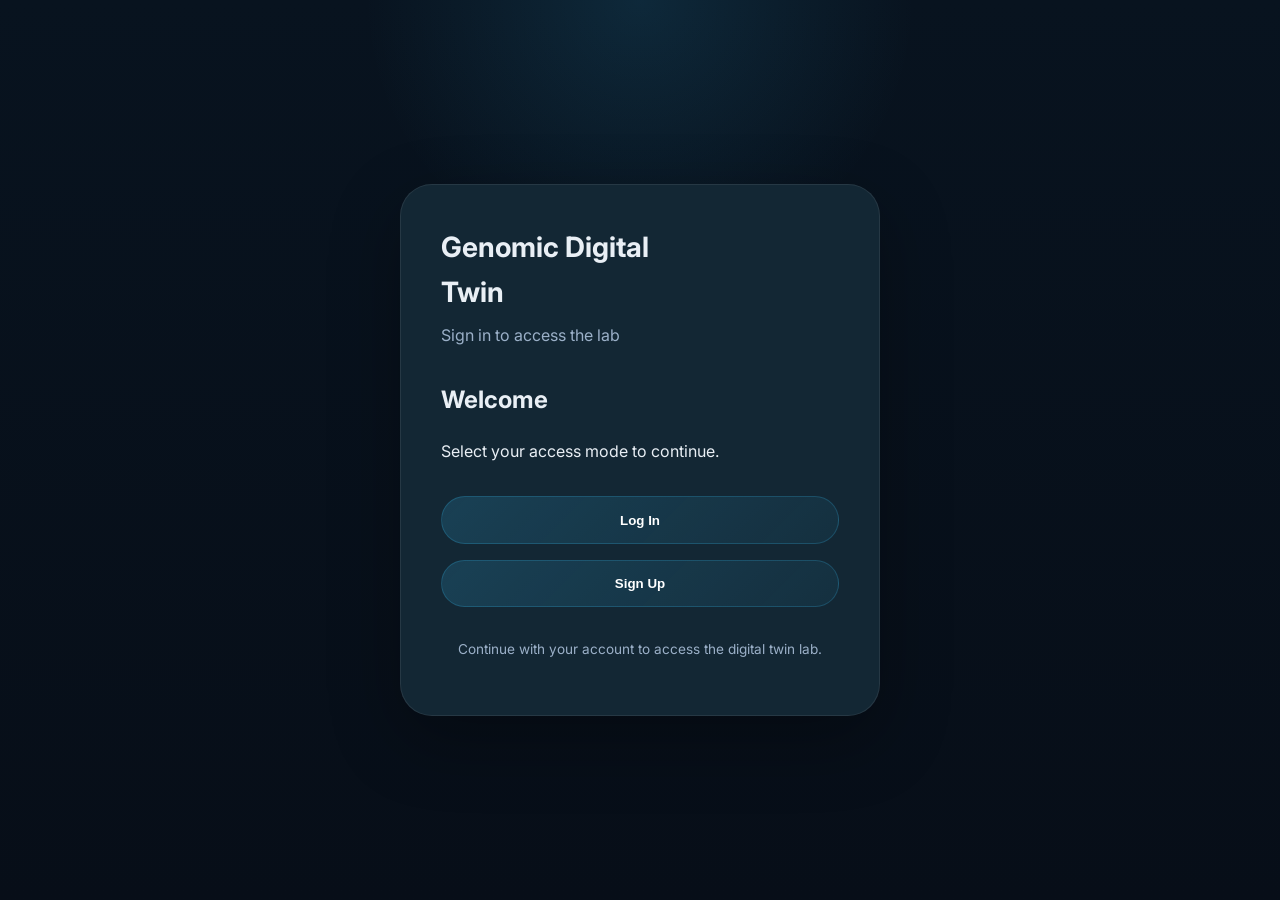
<file: index.html>
<!DOCTYPE html>
<html lang="en">
<head>
  <meta charset="UTF-8" />
  <meta name="viewport" content="width=device-width, initial-scale=1.0" />
  <title>AI-Powered Genomic Digital Twin System</title>
  <link rel="preconnect" href="https://fonts.googleapis.com" />
  <link rel="preconnect" href="https://fonts.gstatic.com" crossorigin />
  <link href="https://fonts.googleapis.com/css2?family=Inter:wght@400;500;600;700;800&display=swap" rel="stylesheet" />
  <link rel="stylesheet" href="styles.css" />
</head>
<body>
  <header class="site-header">
    <div class="container header-inner">
      <a class="brand" href="#home">Genomic Twin</a>
      <button class="menu-toggle" id="menu-toggle" aria-label="Open navigation">☰</button>
      <nav class="site-nav" id="site-nav">
        <a href="#overview">Overview</a>
        <a href="#modules">Modules</a>
        <a href="#lab">Lab</a>
        <a href="#flow">Flow</a>
        <a href="#applications">Applications</a>
        <a href="#stack">Tech Stack</a>
      </nav>
      <div class="auth-section" id="auth-section">
        <span id="user-display" class="user-display"></span>
        <a href="admin.html" id="admin-link" class="button secondary small" style="display: none;">Admin</a>
        <button id="logout-btn" class="button secondary small" style="display: none;">Logout</button>
      </div>
    </div>
  </header>

  <main>
    <section class="hero" id="home">
      <div class="container hero-grid">
        <div>
          <p class="eyebrow">AI-Driven Genomics</p>
          <h1>AI-Powered Genomic Digital Twin System</h1>
          <p class="hero-copy">
            Build a living virtual model of plants, humans, and environments to predict disease risks, optimize crop yield, and simulate future scenarios before they happen.
          </p>
          <a class="button" href="#modules">Explore the System</a>
        </div>
        <div class="hero-panel">
          <div class="hero-card">
            <span>🌱 Plants</span>
            <p>Model crop genetics, soil response, and yield potential.</p>
          </div>
          <div class="hero-card">
            <span>🧑 Humans</span>
            <p>Predict genetic health outcomes and personalize recommendations.</p>
          </div>
          <div class="hero-card">
            <span>🌍 Environment</span>
            <p>Simulate climate, soil, and weather influence on biology.</p>
          </div>
        </div>
      </div>
    </section>

    <section class="section" id="overview">
      <div class="container">
        <div class="section-heading">
          <h2>Core Idea</h2>
          <p>Create a virtual biological copy—a Digital Twin—that mirrors real organisms and predicts outcomes across agriculture, health, and environment.</p>
        </div>
      </div>
    </section>

    <section class="section" id="modules">
      <div class="container">
        <div class="section-heading">
          <h2>System Modules</h2>
          <p>The system is built from seven main modules that transform raw genomic and environmental data into actionable predictions.</p>
        </div>
        <div class="grid cards-grid">
          <article class="card">
            <h3>1. Data Collection Layer</h3>
            <p>Collects DNA sequences, crop metrics, soil data, weather readings and disease records as the raw input layer.</p>
          </article>
          <article class="card">
            <h3>2. AI Learning Engine</h3>
            <p>Uses machine learning, deep learning, and pattern recognition to identify gene functions, crop traits, and environmental effects.</p>
          </article>
          <article class="card">
            <h3>3. Genomic Mapping System</h3>
            <p>Translates raw DNA into structured gene behavior maps, such as resistance, yield risk, and drought tolerance.</p>
          </article>
          <article class="card">
            <h3>4. Digital Twin Generator</h3>
            <p>Builds virtual biological models that simulate plants, genes, and organisms inside a digital environment.</p>
          </article>
          <article class="card">
            <h3>5. Simulation Engine</h3>
            <p>Runs experiments on crop and health models using heat, drought, disease, and gene-editing scenarios.</p>
          </article>
          <article class="card">
            <h3>6. Prediction System</h3>
            <p>Delivers outputs such as crop variety recommendations, yield forecasts, disease alerts, and personalized health insights.</p>
          </article>
          <article class="card">
            <h3>7. Security & Ethics Layer</h3>
            <p>Protects sensitive genetic data with encryption, access control, authentication, and ethical AI monitoring.</p>
          </article>
        </div>
      </div>
    </section>

    <section class="section section-lab" id="lab">
      <div class="container">
        <div class="section-heading">
          <h2>Interactive Genetics Lab</h2>
          <p>Build species profiles, define environments, and ask the digital twin for outcome predictions.</p>
        </div>
        <div class="lab-grid">
          <div class="card profile-panel">
            <h3>Species Data Studio</h3>
            <form id="species-form">
              <label for="species-name">Species Name</label>
              <input id="species-name" type="text" placeholder="Wheat, Cow, Rice, Tomato" required />

              <label for="organism-type">Organism Category</label>
              <select id="organism-type">
                <option value="Plant">Plant</option>
                <option value="Human">Human</option>
                <option value="Animal">Animal</option>
                <option value="Mammal">Mammal</option>
                <option value="Bird">Bird</option>
                <option value="Reptile">Reptile</option>
                <option value="Amphibian">Amphibian</option>
                <option value="Aquatic Animal">Aquatic Animal</option>
                <option value="Insect">Insect</option>
                <option value="Microbe">Microbe</option>
              </select>

              <label for="species-description">Species Info</label>
              <textarea id="species-description" rows="3" placeholder="Genetic traits, breed, lineage, biography"></textarea>

              <div id="type-specific-fields"></div>

              <label for="temperature">Temperature Range</label>
              <input id="temperature" type="text" placeholder="20-30°C" />

              <label for="soil-quality">Soil / Water Quality</label>
              <input id="soil-quality" type="text" placeholder="Loamy, sandy, acidic" />

              <label for="humidity">Humidity Conditions</label>
              <input id="humidity" type="text" placeholder="High, medium, low" />

              <label for="mutation-notes">Mutation / Variant Notes</label>
              <textarea id="mutation-notes" rows="2" placeholder="Mutation, editing, gene variant"></textarea>

              <label for="disease-notes">Disease / Pathogen Risks</label>
              <textarea id="disease-notes" rows="2" placeholder="Viral disease, bacteria, infection risks"></textarea>

              <button class="button secondary" type="submit">Save Species Profile</button>
            </form>

            <div class="profile-list">
              <h4>Saved Profiles</h4>
              <select id="species-select">
                <option value="">Select a saved profile</option>
              </select>
              <button id="delete-profile" class="button secondary small" type="button">Remove selected profile</button>
            </div>
            <div class="stored-data-panel">
              <h4>Stored Data Viewer</h4>
              <button id="refresh-data" class="button secondary small" type="button">Refresh stored data</button>
              <pre id="stored-data-view">No saved data yet. Save a profile to view stored JSON.</pre>
            </div>
            <div class="profile-details card">
              <h4>Profile Details</h4>
              <table id="profile-details-table">
                <tbody>
                  <tr><td>No profile loaded.</td></tr>
                </tbody>
              </table>
            </div>
            <div class="ai-mode-panel">
              <label for="ai-provider-selector">AI Mode</label>
              <select id="ai-provider-selector">
                <option value="local">Local AI (free)</option>
                <option value="openai">OpenAI GPT</option>
                <option value="gemini">Gemini</option>
              </select>
              <p class="ai-note">Select the AI backend for responses. Local AI works without keys; external providers need API keys configured.</p>
            </div>
            <div class="report-summary card" id="report-summary"></div>
            <div class="chat-window" id="chat-window"></div>
            <form id="chat-form" class="chat-form">
              <input id="chat-input" type="text" placeholder="Ask a question about the species" autocomplete="off" />
              <button class="button" type="submit">Send</button>
            </form>
          </div>
        </div>
      </div>
    </section>

    <section class="section section-feature" id="flow">
      <div class="container">
        <div class="section-heading">
          <h2>Complete Working Flow</h2>
          <p>From raw biological data to predictions and secure decision support.</p>
        </div>
        <div class="flow-grid">
          <div class="flow-step">🧬 Biological + Environmental Data</div>
          <div class="flow-step">⬇️ AI Data Processing</div>
          <div class="flow-step">⬇️ Gene Pattern Learning</div>
          <div class="flow-step">⬇️ Digital Twin Creation</div>
          <div class="flow-step">⬇️ Simulation of Real-World Conditions</div>
          <div class="flow-step">⬇️ Prediction Output</div>
          <div class="flow-step">⬇️ Secure Storage & Sharing</div>
        </div>
      </div>
    </section>

    <section class="section" id="applications">
      <div class="container">
        <div class="section-heading">
          <h2>Real-World Applications</h2>
          <p>Use cases across agriculture, healthcare and environmental science.</p>
        </div>
        <div class="grid cards-grid">
          <article class="card">
            <h3>Agriculture Revolution</h3>
            <p>Smart farming decisions, climate-resilient crops, and reduced pesticide use through predictive farming.</p>
          </article>
          <article class="card">
            <h3>Healthcare</h3>
            <p>Early disease detection, genetic counseling, and personalized treatment recommendations.</p>
          </article>
          <article class="card">
            <h3>Environmental Science</h3>
            <p>Climate impact analysis, ecosystem prediction, and resilient crop planning using digital twin simulation.</p>
          </article>
        </div>
      </div>
    </section>

    <section class="section" id="stack">
      <div class="container">
        <div class="section-heading">
          <h2>Technology Stack</h2>
          <p>Tools and frameworks that power the genomic digital twin.</p>
        </div>
        <ul class="tech-list">
          <li>Python</li>
          <li>TensorFlow / PyTorch</li>
          <li>BioPython</li>
          <li>Scikit-learn</li>
          <li>Cloud computing (AWS / Google Cloud)</li>
          <li>Genomic databases (NCBI, Ensembl)</li>
        </ul>
      </div>
    </section>

    <section class="section section-cta">
      <div class="container cta-box">
        <h2>Why this project is special</h2>
        <p>This system does more than analyze data. It creates a virtual living biological model—a Digital Twin—that can simulate future outcomes before they occur.</p>
      </div>
    </section>
  </main>

  <footer class="site-footer">
    <div class="container footer-inner">
      <p>AI-Powered Genomic Digital Twin System for Disease Prediction and Crop Optimization</p>
      <p>Built with an intelligent mix of genomics, AI, and secure simulation.</p>
    </div>
  </footer>

  <script src="ai-config.js"></script>
  <script src="ai.js"></script>
  <script src="script.js"></script>
</body>
</html>
</file>
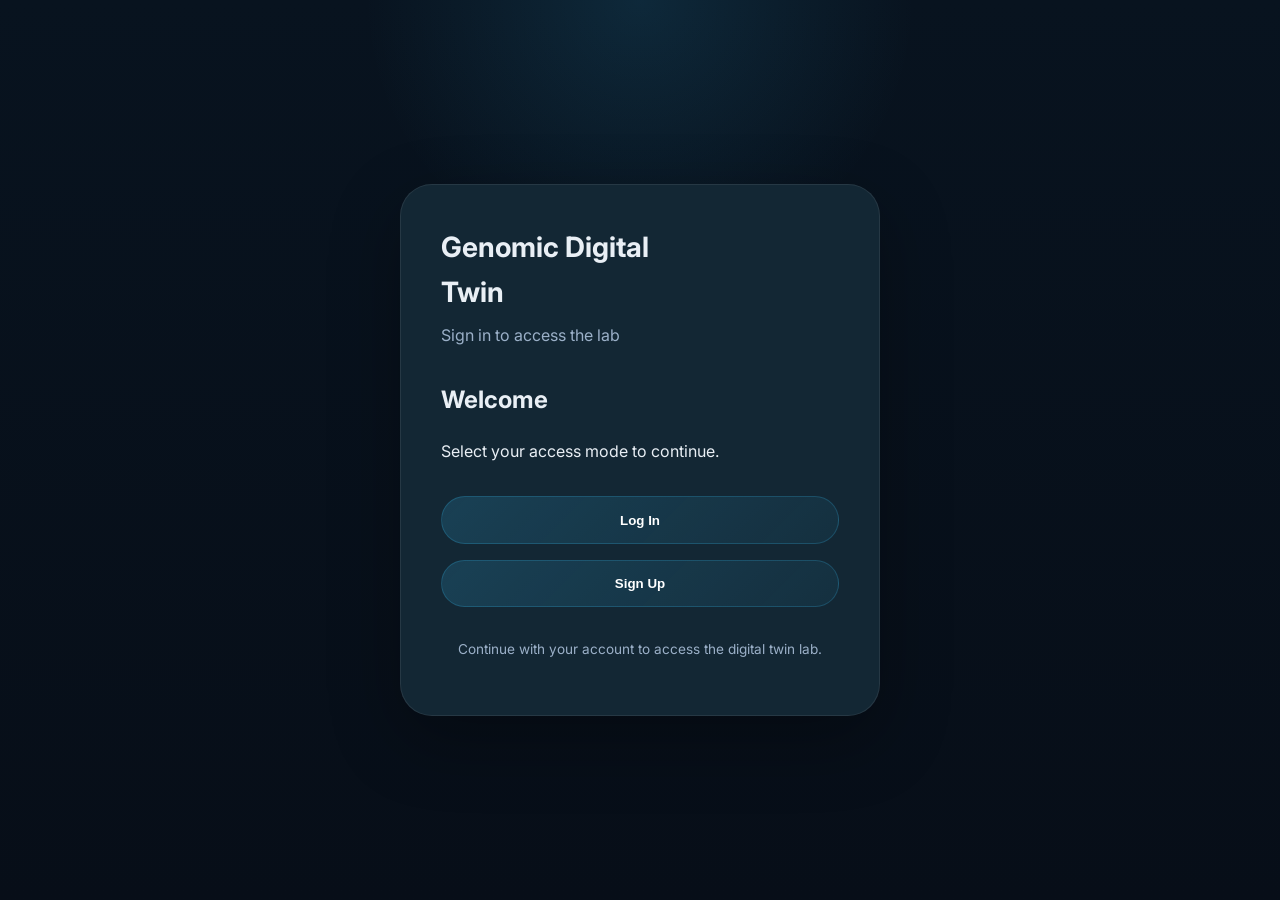
<file: admin.html>
<!DOCTYPE html>
<html lang="en">
<head>
  <meta charset="UTF-8" />
  <meta name="viewport" content="width=device-width, initial-scale=1.0" />
  <title>Admin Dashboard - Genomic Digital Twin</title>
  <link rel="preconnect" href="https://fonts.googleapis.com" />
  <link rel="preconnect" href="https://fonts.gstatic.com" crossorigin />
  <link href="https://fonts.googleapis.com/css2?family=Inter:wght@400;500;600;700;800&display=swap" rel="stylesheet" />
  <link rel="stylesheet" href="styles.css" />
</head>
<body>
  <header class="site-header">
    <div class="container header-inner">
      <a class="brand" href="#home">Genomic Twin Admin</a>
      <div class="admin-header-right">
        <span class="admin-user" id="admin-user-name">Admin</span>
        <button id="logout-btn" class="button secondary small" type="button">Logout</button>
      </div>
    </div>
  </header>

  <main class="admin-main">
    <div class="container">
      <div class="admin-tabs">
        <button class="tab-button active" data-tab="users-tab">All Users</button>
        <button class="tab-button" data-tab="history-tab">User History</button>
        <button class="tab-button" data-tab="share-tab">Manage Shares</button>
      </div>

      <section id="users-tab" class="tab-content active">
        <h2>All Users Login Records</h2>
        <div class="admin-search">
          <input id="user-search" type="text" placeholder="Search by name, email, or phone..." />
        </div>
        <div class="table-wrapper">
          <table id="users-table" class="admin-table">
            <thead>
              <tr>
                <th>Name</th>
                <th>Email</th>
                <th>Age Range</th>
                <th>Profession</th>
                <th>Location</th>
                <th>Last Login</th>
                <th>Actions</th>
              </tr>
            </thead>
            <tbody id="users-tbody">
              <tr>
                <td colspan="7" style="text-align: center; padding: 2rem;">No user data available</td>
              </tr>
            </tbody>
          </table>
        </div>
      </section>

      <section id="history-tab" class="tab-content">
        <h2>Individual User History</h2>
        <div class="history-selector">
          <select id="history-user-select">
            <option value="">Select a user to view history</option>
          </select>
        </div>
        <div id="history-container" class="history-list">
          <p>Select a user to view their login history</p>
        </div>
      </section>

      <section id="share-tab" class="tab-content">
        <h2>Manage User Shares</h2>
        <div class="share-selector">
          <div class="form-group">
            <label for="share-user-select">Select User to Share</label>
            <select id="share-user-select">
              <option value="">Choose a user</option>
            </select>
          </div>
          <div class="form-group">
            <label for="share-email">Share to Email</label>
            <input id="share-email" type="email" placeholder="recipient@example.com" />
          </div>
          <button id="generate-share" class="button" type="button">Generate Share Link</button>
        </div>

        <div id="share-link-box" class="share-link-box" style="display: none;">
          <p>Share this link with authorized personnel:</p>
          <input id="share-link-input" type="text" readonly />
          <button id="copy-link" class="button secondary" type="button">Copy Link</button>
        </div>

        <div id="active-shares" class="active-shares">
          <h3>Active Shares</h3>
          <div id="shares-list">No active shares</div>
        </div>
      </section>
    </div>
  </main>

  <footer class="site-footer">
    <div class="container footer-inner">
      <p>Admin Panel - Genomic Digital Twin System</p>
      <p>Access restricted to site administrators only</p>
    </div>
  </footer>

  <script src="admin.js"></script>
</body>
</html>
</file>
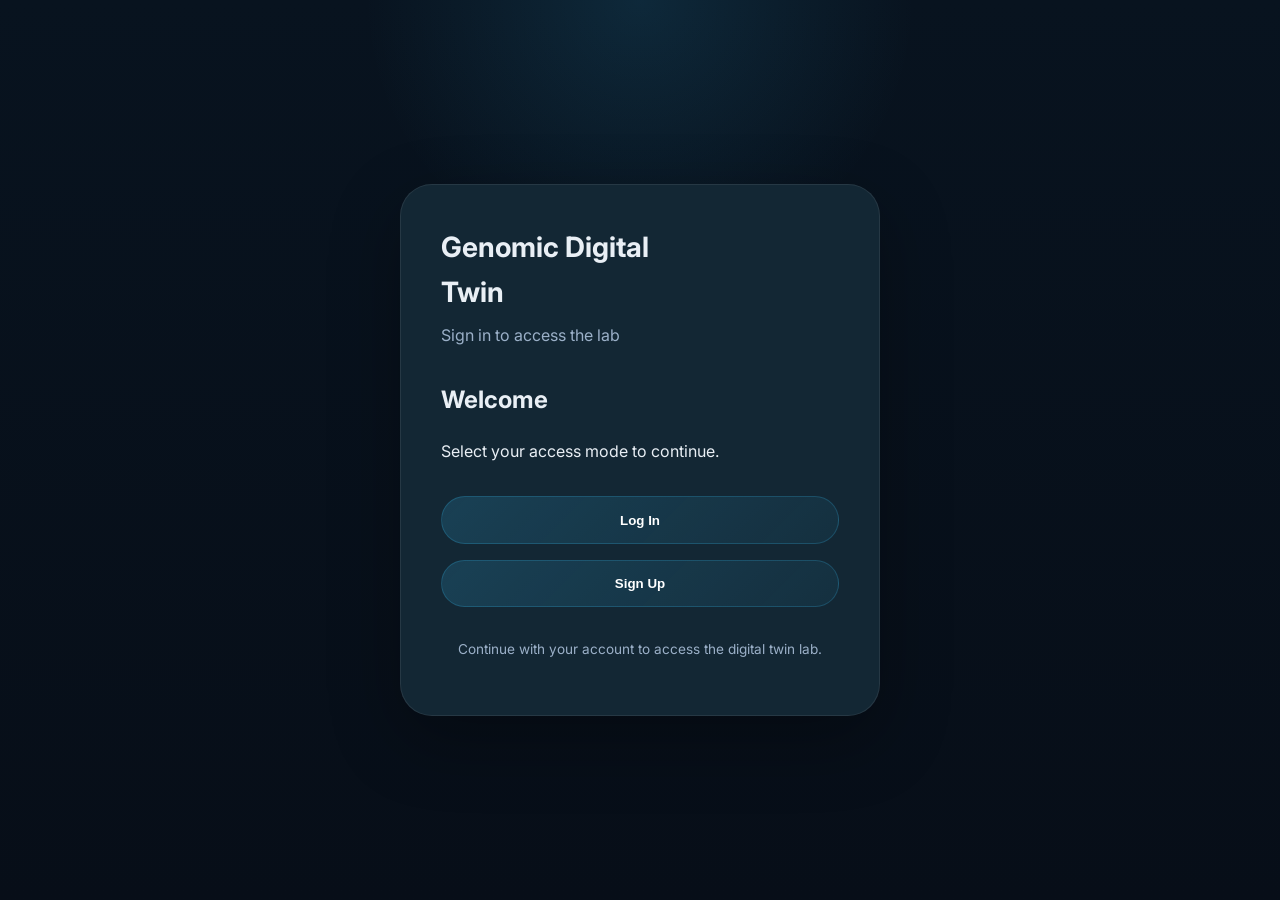
<file: login.html>
<!DOCTYPE html>
<html lang="en">
<head>
  <meta charset="UTF-8" />
  <meta name="viewport" content="width=device-width, initial-scale=1.0" />
  <title>Login - Genomic Digital Twin</title>
  <link rel="preconnect" href="https://fonts.googleapis.com" />
  <link rel="preconnect" href="https://fonts.gstatic.com" crossorigin />
  <link href="https://fonts.googleapis.com/css2?family=Inter:wght@400;500;600;700;800&display=swap" rel="stylesheet" />
  <link rel="stylesheet" href="styles.css" />
</head>
<body class="login-page">
  <div class="login-container">
    <div class="login-box">
      <h1>Genomic Digital Twin</h1>
      <p class="login-subtitle">Sign in to access the lab</p>

      <div id="entry-step" class="login-step active">
        <h2>Welcome</h2>
        <p>Select your access mode to continue.</p>
        <div class="login-action-grid">
          <button id="btn-existing-account" class="button full-width" type="button">Log In</button>
          <button id="btn-new-account" class="button full-width" type="button">Sign Up</button>
        </div>
        <p class="login-footer">Continue with your account to access the digital twin lab.</p>
      </div>

      <div id="signup-step" class="login-step">
        <form id="signup-form">
          <div class="form-group">
            <label for="login-name">Full Name</label>
            <input id="login-name" type="text" placeholder="John Doe" required />
          </div>

          <div class="form-group">
            <label for="login-email">Email Address</label>
            <input id="login-email" type="email" placeholder="john@example.com" required />
          </div>

          <div class="form-group">
            <label for="login-phone">Phone Number</label>
            <input id="login-phone" type="tel" placeholder="+1 (555) 000-0000" required />
          </div>

          <div class="form-group">
            <label for="login-dob">Date of Birth</label>
            <input id="login-dob" type="date" required />
            <small style="color: var(--text-muted);">Must be 18+ to access the platform</small>
          </div>

          <div class="form-group">
            <label for="login-profession">Profession / Role</label>
            <input id="login-profession" type="text" placeholder="e.g., Researcher, Farmer, Scientist" />
          </div>

          <div class="form-group">
            <label for="login-gender">Gender (Optional)</label>
            <select id="login-gender">
              <option value="">Prefer not to say</option>
              <option value="Male">Male</option>
              <option value="Female">Female</option>
              <option value="Other">Other</option>
            </select>
          </div>

          <div class="form-group">
            <label for="login-country">Country / City</label>
            <input id="login-country" type="text" placeholder="e.g., India, USA" />
          </div>

          <div class="form-group">
            <label for="account-role">Account Type</label>
            <select id="account-role">
              <option value="user">User</option>
              <option value="admin">Admin</option>
            </select>
          </div>

          <div class="form-group" id="admin-code-field" style="display:none;">
            <label for="admin-code">Admin Access Code</label>
            <input id="admin-code" type="text" placeholder="Enter admin code" />
          </div>

          <div class="form-group">
            <label>Verify via</label>
            <div class="radio-group">
              <input id="verify-email" type="radio" name="verify-method" value="email" checked />
              <label for="verify-email" class="inline-label">Email</label>
              <input id="verify-phone" type="radio" name="verify-method" value="phone" />
              <label for="verify-phone" class="inline-label">Phone</label>
            </div>
          </div>

          <button class="button full-width" type="submit">Send OTP</button>
        </form>
        <button id="back-to-entry-from-signup" class="button secondary full-width" type="button">Back</button>
      </div>

      <div id="existing-login-step" class="login-step">
        <form id="login-email-form">
          <div class="form-group">
            <label for="login-email-only">Email Address</label>
            <input id="login-email-only" type="email" placeholder="john@example.com" required />
          </div>
          <button class="button full-width" type="submit">Send OTP</button>
        </form>
        <button id="back-to-entry-from-login" class="button secondary full-width" type="button">Back</button>
      </div>

      <div id="otp-step" class="login-step">
        <form id="otp-form">
          <p class="otp-instruction">Enter the 6-digit OTP sent to <span id="otp-destination">your email</span></p>
          <div class="form-group">
            <label for="otp-input">OTP Code</label>
            <input id="otp-input" type="text" placeholder="000000" maxlength="6" required />
          </div>

          <button class="button full-width" type="submit">Verify OTP</button>
          <button id="resend-otp" class="button secondary full-width" type="button">Resend OTP</button>
        </form>

        <button id="back-to-info" class="button secondary full-width" type="button">Back</button>
        <p class="login-footer">OTP expires in 5 minutes</p>
      </div>
    </div>
  </div>

  <script src="auth.js"></script>
</body>
</html>
</file>
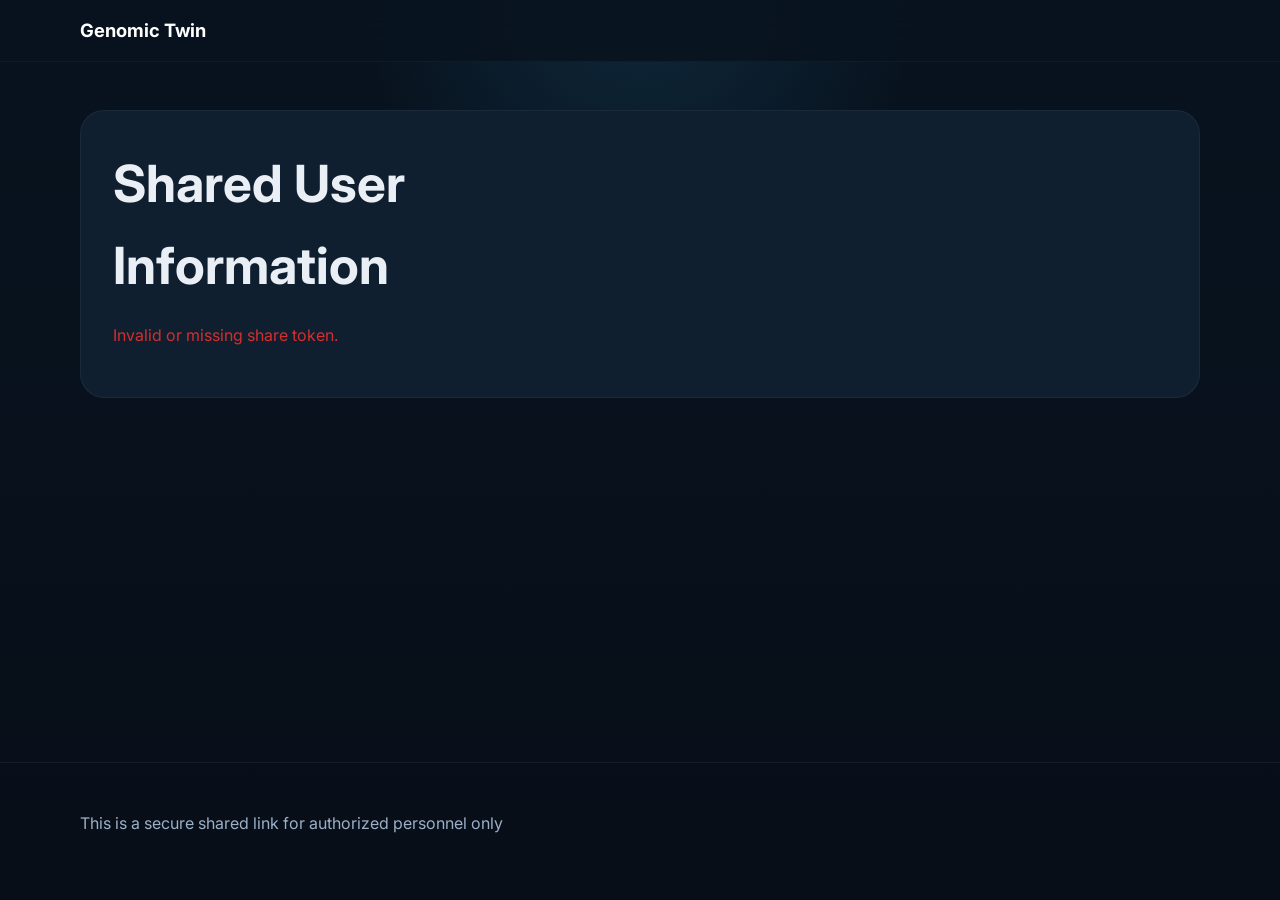
<file: share.html>
<!DOCTYPE html>
<html lang="en">
<head>
  <meta charset="UTF-8" />
  <meta name="viewport" content="width=device-width, initial-scale=1.0" />
  <title>Shared User Data - Genomic Digital Twin</title>
  <link rel="preconnect" href="https://fonts.googleapis.com" />
  <link rel="preconnect" href="https://fonts.gstatic.com" crossorigin />
  <link href="https://fonts.googleapis.com/css2?family=Inter:wght@400;500;600;700;800&display=swap" rel="stylesheet" />
  <link rel="stylesheet" href="styles.css" />
</head>
<body>
  <header class="site-header">
    <div class="container header-inner">
      <a class="brand" href="index.html">Genomic Twin</a>
    </div>
  </header>

  <main class="share-page">
    <div class="container">
      <div class="share-box">
        <h1>Shared User Information</h1>
        <div id="share-content">
          <p>Loading shared data...</p>
        </div>
      </div>
    </div>
  </main>

  <footer class="site-footer">
    <div class="container footer-inner">
      <p>This is a secure shared link for authorized personnel only</p>
    </div>
  </footer>

  <script>
    const SHARES_KEY = 'genomicUserShares';
    const AUTH_USERS_KEY = 'genomicAuthUsers';

    function getQueryParam(name) {
      const url = new URL(window.location);
      return url.searchParams.get(name);
    }

    function loadSharedData() {
      const token = getQueryParam('token');
      const content = document.getElementById('share-content');

      if (!token) {
        content.innerHTML = '<p style="color: #d32f2f;">Invalid or missing share token.</p>';
        return;
      }

      try {
        const sharesJson = localStorage.getItem(SHARES_KEY);
        const shares = sharesJson ? JSON.parse(sharesJson) : [];
        const share = shares.find(s => s.token === token);

        if (!share) {
          content.innerHTML = '<p style="color: #d32f2f;">Share not found or has expired.</p>';
          return;
        }

        // Check expiration
        if (new Date(share.expiresAt) < new Date()) {
          content.innerHTML = '<p style="color: #d32f2f;">This share link has expired.</p>';
          return;
        }

        // Get user data
        const usersJson = localStorage.getItem(AUTH_USERS_KEY);
        const users = usersJson ? JSON.parse(usersJson) : [];
        const user = users.find(u => u.email === share.userEmail);

        if (!user) {
          content.innerHTML = '<p style="color: #d32f2f;">User data not found.</p>';
          return;
        }

        // Display shared data
        content.innerHTML = `
          <div class="share-data">
            <h2>User Profile</h2>
            <div class="data-field">
              <label>Name</label>
              <p>${user.name}</p>
            </div>
            <div class="data-field">
              <label>Email</label>
              <p>${user.email}</p>
            </div>
            <div class="data-field">
              <label>Phone</label>
              <p>${user.phone}</p>
            </div>
            <div class="data-field">
              <label>Age Range</label>
              <p>${user.ageRange || 'N/A'}</p>
            </div>
            <div class="data-field">
              <label>Profession</label>
              <p>${user.profession || 'N/A'}</p>
            </div>
            <div class="data-field">
              <label>Gender</label>
              <p>${user.gender || 'Not specified'}</p>
            </div>
            <div class="data-field">
              <label>Location</label>
              <p>${user.country || 'N/A'}</p>
            </div>
            <div class="data-field">
              <label>Member Since</label>
              <p>${new Date(user.createdAt).toLocaleDateString()}</p>
            </div>
            <div class="data-field">
              <label>Total Logins</label>
              <p>${user.loginCount || 1}</p>
            </div>
            <div class="data-field">
              <label>Last Login</label>
              <p>${new Date(user.lastLogin || user.createdAt).toLocaleString()}</p>
            </div>

            <h3 style="margin-top: 2rem;">Login History</h3>
            <div class="history-items">
              ${user.history && user.history.length > 0 ? user.history.map((entry, idx) => `
                <div class="history-item">
                  <span class="history-index">#${user.history.length - idx}</span>
                  <span class="history-time">${new Date(entry.timestamp).toLocaleString()}</span>
                </div>
              `).join('') : '<p>No history available</p>'}
            </div>

            <div class="share-meta" style="margin-top: 2rem; padding-top: 1rem; border-top: 1px solid rgba(255,255,255,0.1);">
              <small>Shared by: ${share.sharedBy}</small>
              <small>Expires: ${new Date(share.expiresAt).toLocaleDateString()}</small>
            </div>
          </div>
        `;
      } catch (error) {
        console.error('Error loading shared data', error);
        content.innerHTML = '<p style="color: #d32f2f;">Error loading shared data.</p>';
      }
    }

    loadSharedData();
  </script>
</body>
</html>
</file>
<file: styles.css>
:root {
  color-scheme: dark;
  color: #e9eff5;
  background: #08131f;
  font-family: 'Inter', sans-serif;
  font-size: 16px;
  line-height: 1.6;
  --surface: #0f1f2f;
  --surface-strong: #132734;
  --text-muted: #9bb0c8;
  --accent: #6ad4ff;
  --accent-strong: #39c5ff;
  --border: rgba(108, 167, 233, 0.15);
}

* {
  box-sizing: border-box;
}

body {
  margin: 0;
  min-height: 100vh;
  background: radial-gradient(circle at top, rgba(57,197,255,0.12), transparent 25%),
    linear-gradient(180deg, #08131f 0%, #070e18 100%);
}

img {
  max-width: 100%;
}

.container {
  width: min(1120px, calc(100% - 2rem));
  margin: 0 auto;
}

.auth-section {
  display: flex;
  gap: 0.8rem;
  align-items: center;
}

.user-display {
  color: var(--text-muted);
  font-size: 0.95rem;
  padding: 0 0.5rem;
}

/* Login Page */
.login-page {
  display: flex;
  align-items: center;
  justify-content: center;
  min-height: 100vh;
  padding: 2rem;
}

.login-container {
  width: 100%;
  max-width: 480px;
}

.login-box {
  padding: 2.5rem;
  border-radius: 32px;
  background: var(--surface-strong);
  border: 1px solid rgba(255,255,255,0.08);
  box-shadow: 0 24px 70px rgba(0, 0, 0, 0.3);
}

.login-box h1 {
  margin: 0 0 0.5rem;
  font-size: 1.75rem;
}

.login-subtitle {
  color: var(--text-muted);
  margin: 0 0 2rem;
}

.form-group {
  margin-bottom: 1.5rem;
}

.form-group label {
  display: block;
  margin-bottom: 0.6rem;
  color: var(--text-muted);
  font-weight: 500;
}

.form-group input,
.form-group select,
.profile-panel input,
.profile-panel select,
.profile-panel textarea,
.admin-search input,
.history-selector select,
.share-selector select,
.share-selector input,
.share-link-box input,
.chat-form input,
.ai-mode-panel select,
#stored-data-view {
  width: 100%;
  padding: 0.95rem 1rem;
  border-radius: 18px;
  border: 1px solid rgba(255,255,255,0.08);
  background: rgba(255,255,255,0.04);
  color: #e9eff5;
  transition: border-color 0.22s ease, box-shadow 0.22s ease, background 0.22s ease, transform 0.22s ease;
}

.form-group input:focus,
.form-group select:focus,
.profile-panel input:focus,
.profile-panel select:focus,
.profile-panel textarea:focus,
.admin-search input:focus,
.history-selector select:focus,
.share-selector select:focus,
.share-selector input:focus,
.share-link-box input:focus,
.chat-form input:focus,
.ai-mode-panel select:focus {
  outline: none;
  border-color: var(--accent);
  box-shadow: 0 0 0 4px rgba(58,197,255,0.12);
  background: rgba(255,255,255,0.08);
  transform: translateY(-1px);
}

.radio-group {
  display: flex;
  gap: 2rem;
}

.inline-label {
  display: inline;
  margin-left: 0.4rem;
}

.full-width {
  width: 100%;
}

.otp-instruction {
  color: var(--text-muted);
  margin-bottom: 1.5rem;
}

.login-footer {
  text-align: center;
  margin-top: 1.5rem;
  color: var(--text-muted);
  font-size: 0.85rem;
}

.login-action-grid {
  display: grid;
  gap: 1rem;
  margin: 2rem 0;
}

.login-box {
  padding: 2.5rem;
  border-radius: 32px;
  background: var(--surface-strong);
  border: 1px solid rgba(255,255,255,0.08);
  box-shadow: 0 24px 70px rgba(0, 0, 0, 0.3);
  transition: transform 0.25s ease, border-color 0.25s ease, box-shadow 0.25s ease;
}

.login-box:hover {
  transform: translateY(-4px);
  border-color: rgba(58,197,255,0.22);
  box-shadow: 0 30px 80px rgba(0, 0, 0, 0.35);
}

.login-step {
  display: none;
  opacity: 0;
  transform: translateY(0.5rem);
  transition: opacity 0.25s ease, transform 0.25s ease;
}

.login-step.active {
  display: block;
  opacity: 1;
  transform: translateY(0);
}

/* Admin Page */
.admin-main {
  padding: 2rem 0;
  min-height: calc(100vh - 200px);
}

.admin-header-right {
  display: flex;
  gap: 1rem;
  align-items: center;
}

.admin-user {
  color: var(--accent);
  font-weight: 600;
}

.admin-tabs {
  display: flex;
  gap: 1rem;
  margin-bottom: 2rem;
  border-bottom: 1px solid rgba(255,255,255,0.08);
}

.tab-button {
  padding: 1rem 1.5rem;
  border: none;
  background: transparent;
  color: var(--text-muted);
  font-weight: 600;
  border-bottom: 2px solid transparent;
  cursor: pointer;
}

.tab-button.active {
  color: var(--accent);
  border-bottom-color: var(--accent);
}

.tab-button:hover {
  color: #ffffff;
}

.tab-content {
  display: none;
}

.tab-content.active {
  display: block;
}

.admin-search {
  margin-bottom: 1.5rem;
}

.admin-search input {
  width: 100%;
  padding: 0.95rem 1rem;
  border-radius: 18px;
  border: 1px solid rgba(255,255,255,0.08);
  background: rgba(255,255,255,0.04);
  color: #e9eff5;
}

.table-wrapper {
  overflow-x: auto;
  border-radius: 18px;
  border: 1px solid rgba(255,255,255,0.08);
}

.admin-table {
  width: 100%;
  border-collapse: collapse;
}

.admin-table th {
  padding: 1rem;
  background: rgba(255,255,255,0.06);
  text-align: left;
  font-weight: 600;
  border-bottom: 1px solid rgba(255,255,255,0.08);
}

.admin-table td {
  padding: 1rem;
  border-bottom: 1px solid rgba(255,255,255,0.05);
}

.admin-table tbody tr:hover {
  background: rgba(255,255,255,0.04);
}

.history-selector,
.share-selector {
  margin-bottom: 2rem;
}

.history-selector select,
.share-selector select,
.share-selector input {
  width: 100%;
  padding: 0.95rem 1rem;
  border-radius: 18px;
  border: 1px solid rgba(255,255,255,0.08);
  background: rgba(255,255,255,0.04);
  color: #e9eff5;
  margin-bottom: 1rem;
}

.history-list {
  border-radius: 18px;
  border: 1px solid rgba(255,255,255,0.08);
  padding: 1.5rem;
}

.history-header {
  margin-bottom: 1.5rem;
}

.history-header h3 {
  margin: 0 0 0.5rem;
}

.history-items {
  display: grid;
  gap: 0.75rem;
}

.history-item {
  padding: 1rem;
  background: rgba(255,255,255,0.04);
  border-radius: 12px;
  display: grid;
  grid-template-columns: 80px 1fr 1fr;
  gap: 1rem;
  align-items: center;
  transition: transform 0.18s ease, background 0.18s ease, box-shadow 0.18s ease;
}

.history-item:hover {
  transform: translateY(-2px);
  background: rgba(255,255,255,0.08);
  box-shadow: 0 12px 30px rgba(0,0,0,0.08);
}

.history-index {
  font-weight: 600;
  color: var(--accent);
}

.history-time {
  font-size: 0.9rem;
}

.history-device {
  font-size: 0.8rem;
  color: var(--text-muted);
}

.share-link-box {
  padding: 1.5rem;
  background: rgba(57, 197, 255, 0.1);
  border-radius: 18px;
  border: 1px solid rgba(57, 197, 255, 0.2);
  margin-bottom: 2rem;
}

.share-link-box input {
  width: 100%;
  padding: 0.95rem 1rem;
  border-radius: 12px;
  border: 1px solid rgba(255,255,255,0.08);
  background: rgba(255,255,255,0.04);
  color: #e9eff5;
  margin: 1rem 0;
}

.active-shares {
  padding: 1.5rem;
  background: rgba(255,255,255,0.04);
  border-radius: 18px;
  border: 1px solid rgba(255,255,255,0.08);
}

.share-item {
  padding: 1rem;
  background: rgba(255,255,255,0.04);
  border-radius: 12px;
  display: flex;
  justify-content: space-between;
  align-items: center;
  margin-bottom: 0.75rem;
  transition: transform 0.18s ease, background 0.18s ease, box-shadow 0.18s ease;
}

.share-item:hover {
  transform: translateY(-2px);
  background: rgba(255,255,255,0.08);
  box-shadow: 0 10px 24px rgba(0,0,0,0.08);
}

.share-info small {
  display: block;
  margin-top: 0.3rem;
  color: var(--text-muted);
}

/* Share Page */
.share-page {
  padding: 3rem 0;
  min-height: calc(100vh - 200px);
}

.share-box {
  padding: 2rem;
  background: var(--surface);
  border-radius: 24px;
  border: 1px solid rgba(255,255,255,0.05);
}

.share-data {
  margin-top: 2rem;
}

.data-field {
  margin-bottom: 1.5rem;
}

.data-field label {
  display: block;
  color: var(--text-muted);
  font-weight: 600;
  margin-bottom: 0.5rem;
}

.data-field p {
  margin: 0;
  padding: 0.75rem 1rem;
  background: rgba(255,255,255,0.04);
  border-radius: 12px;
}

.share-meta {
  padding: 1rem;
  background: rgba(255,255,255,0.04);
  border-radius: 12px;
  display: grid;
  gap: 0.5rem;
}

.site-header {
  position: sticky;
  top: 0;
  z-index: 10;
  background: rgba(8, 19, 31, 0.9);
  backdrop-filter: blur(16px);
  border-bottom: 1px solid rgba(255,255,255,0.04);
}

.header-inner {
  display: flex;
  align-items: center;
  justify-content: space-between;
  gap: 1rem;
  padding: 1rem 0;
}

.brand {
  color: #ffffff;
  font-size: 1.15rem;
  font-weight: 700;
  text-decoration: none;
}

.site-nav {
  display: flex;
  flex-wrap: wrap;
  gap: 1.2rem;
}

.site-nav a {
  color: var(--text-muted);
  text-decoration: none;
  font-weight: 500;
}

.site-nav a:hover {
  color: #ffffff;
}

.menu-toggle {
  display: none;
  border: 0;
  background: transparent;
  color: #9bb0c8;
  font-size: 1.5rem;
}

.hero {
  padding: 4rem 0 3rem;
}

.hero-grid {
  display: grid;
  grid-template-columns: 1.2fr 0.9fr;
  gap: 2rem;
  align-items: center;
}

.eyebrow {
  margin: 0 0 0.75rem;
  color: var(--accent);
  font-weight: 700;
}

h1 {
  margin: 0 0 1rem;
  font-size: clamp(2.7rem, 4vw, 4rem);
  max-width: 12ch;
}

.hero-copy {
  margin: 0 0 2rem;
  color: var(--text-muted);
  max-width: 36rem;
}

.button {
  display: inline-flex;
  align-items: center;
  justify-content: center;
  padding: 0.95rem 1.7rem;
  border-radius: 999px;
  border: 1px solid rgba(58, 197, 255, 0.2);
  background: linear-gradient(135deg, rgba(57,197,255,0.16), rgba(57,197,255,0.06));
  color: #ffffff;
  text-decoration: none;
  font-weight: 600;
  cursor: pointer;
  transition: all 0.2s ease;
}

.button:hover {
  background: linear-gradient(135deg, rgba(57,197,255,0.25), rgba(57,197,255,0.12));
  border-color: rgba(58, 197, 255, 0.4);
  transform: translateY(-1px);
}

.button:active {
  transform: translateY(1px);
}

.button.secondary {
  background: rgba(255,255,255,0.06);
  border-color: rgba(255,255,255,0.1);
}

.button.secondary:hover {
  background: rgba(255,255,255,0.1);
  border-color: rgba(255,255,255,0.15);
}

.button.small {
  padding: 0.7rem 1.2rem;
  font-size: 0.9rem;
}

.hero-panel {
  display: grid;
  gap: 1rem;
}


.hero-card {
  padding: 1.5rem;
  background: rgba(255,255,255,0.04);
  border: 1px solid rgba(255,255,255,0.05);
  border-radius: 24px;
  box-shadow: 0 24px 70px rgba(0, 0, 0, 0.14);
}

.hero-card span {
  display: inline-block;
  margin-bottom: 0.85rem;
  font-size: 1rem;
}

.hero-card p {
  margin: 0;
  color: var(--text-muted);
}

.section {
  padding: 3rem 0;
}

.section-heading h2 {
  margin: 0 0 0.75rem;
  font-size: 2rem;
}

.section-heading p {
  margin: 0;
  color: var(--text-muted);
  max-width: 55ch;
}

.cards-grid {
  display: grid;
  grid-template-columns: repeat(3, minmax(0, 1fr));
  gap: 1.5rem;
  margin-top: 2rem;
}

.card {
  padding: 1.7rem;
  border-radius: 24px;
  background: var(--surface);
  border: 1px solid rgba(255,255,255,0.05);
  box-shadow: 0 18px 40px rgba(0, 0, 0, 0.08);
}

.lab-grid {
  display: grid;
  grid-template-columns: 1.1fr 1.1fr;
  gap: 1.5rem;
  margin-top: 2rem;
}

.profile-panel label,
.profile-panel input,
.profile-panel select,
.profile-panel textarea {
  display: block;
  width: 100%;
}

.report-panel {
  padding: 1.7rem;
  margin-top: 1.5rem;
  border-radius: 24px;
  background: rgba(255,255,255,0.04);
  border: 1px solid rgba(255,255,255,0.08);
}

.report-summary {
  margin-top: 1rem;
  padding: 1.3rem;
  border-radius: 18px;
  background: rgba(255,255,255,0.05);
  border: 1px solid rgba(255,255,255,0.06);
  color: #dbe8f5;
}

.report-summary p,
.report-summary li {
  margin: 0.65rem 0;
}

.report-summary ul {
  padding-left: 1.4rem;
  margin: 0.8rem 0 0;
}

.stored-data-panel {
  margin-top: 1.8rem;
  padding: 1.5rem;
  border-radius: 22px;
  background: rgba(255,255,255,0.05);
  border: 1px solid rgba(255,255,255,0.08);
}

.stored-data-panel h4 {
  margin: 0 0 1rem;
}

#stored-data-view {
  margin-top: 1rem;
  padding: 1rem;
  border-radius: 18px;
  background: rgba(8, 19, 31, 0.9);
  color: #dbe8f5;
  min-height: 180px;
  max-height: 260px;
  overflow: auto;
  white-space: pre-wrap;
  word-break: break-word;
}

.profile-panel input,
.profile-panel select,
.profile-panel textarea {
  padding: 0.95rem 1rem;
  border-radius: 16px;
  border: 1px solid rgba(255,255,255,0.08);
  background: rgba(255,255,255,0.04);
  color: #e9eff5;
}

.profile-panel textarea {
  min-height: 4.5rem;
}

.profile-list {
  margin-top: 1.8rem;
}

.profile-list h4 {
  margin: 0 0 0.8rem;
}

.small {
  padding: 0.8rem 1.1rem;
  font-size: 0.95rem;
}

.chat-panel {
  display: grid;
  grid-template-rows: auto 1fr auto;
  gap: 1rem;
}

.chat-header p {
  margin: 0.5rem 0 0;
  color: var(--text-muted);
}

.ai-mode-panel {
  display: grid;
  gap: 0.75rem;
  padding: 0.95rem 1rem;
  border-radius: 18px;
  background: rgba(255,255,255,0.04);
  border: 1px solid rgba(255,255,255,0.06);
}

.ai-mode-panel label {
  color: var(--text-muted);
  font-weight: 600;
}

.ai-mode-panel select {
  width: 100%;
  padding: 0.9rem 1rem;
  border-radius: 16px;
  border: 1px solid rgba(255,255,255,0.08);
  background: rgba(255,255,255,0.04);
  color: #e9eff5;
}

.ai-note {
  margin: 0;
  color: var(--text-muted);
  font-size: 0.9rem;
}

.profile-details,
.report-summary {
  margin-top: 1rem;
  padding: 1rem;
  border-radius: 18px;
  background: rgba(255,255,255,0.04);
  border: 1px solid rgba(255,255,255,0.06);
}

.profile-details table {
  width: 100%;
  border-collapse: collapse;
}

.profile-details td {
  padding: 0.5rem 0.75rem;
  vertical-align: top;
  border-bottom: 1px solid rgba(255,255,255,0.08);
}

.profile-details td:first-child {
  width: 36%;
  font-weight: 600;
}

.report-summary p,
.report-summary ul {
  margin: 0;
  color: #e9eff5;
}

.report-summary ul {
  padding-left: 1.25rem;
}

.chat-window {
  min-height: 420px;
  padding: 1.5rem;
  border-radius: 22px;
  background: rgba(255,255,255,0.04);
  border: 1px solid rgba(255,255,255,0.06);
  overflow-y: auto;
  display: grid;
  gap: 1rem;
}

.chat-message {
  display: inline-flex;
  flex-direction: column;
  gap: 0.35rem;
  max-width: 100%;
}

.chat-message.user {
  align-self: flex-end;
  background: rgba(57,197,255,0.12);
  padding: 1rem 1.2rem;
  border-radius: 18px 18px 6px 18px;
}

.chat-message.bot {
  align-self: flex-start;
  background: rgba(255,255,255,0.06);
  padding: 1rem 1.2rem;
  border-radius: 18px 18px 18px 6px;
}

.chat-message span {
  color: #dbe8f5;
}

.chat-form {
  display: grid;
  grid-template-columns: 1fr auto;
  gap: 0.85rem;
}

.chat-form input {
  width: 100%;
  padding: 1rem 1rem;
  border-radius: 18px;
  border: 1px solid rgba(255,255,255,0.08);
  background: rgba(255,255,255,0.04);
  color: #e9eff5;
}

.chat-form button {
  min-width: 9rem;
}

.card h3 {
  margin: 0 0 0.75rem;
}

.card p {
  margin: 0;
  color: var(--text-muted);
}

.section-feature {
  padding: 3rem 0 2rem;
}

.flow-grid {
  display: grid;
  grid-template-columns: repeat(2, minmax(0, 1fr));
  gap: 1rem;
  margin-top: 2rem;
}

.flow-step {
  padding: 1.5rem;
  border-radius: 20px;
  background: rgba(255,255,255,0.04);
  border: 1px solid rgba(255,255,255,0.06);
  color: #ffffff;
  font-weight: 500;
}

.tech-list {
  display: grid;
  grid-template-columns: repeat(2, minmax(0, 1fr));
  gap: 1rem;
  margin-top: 1.5rem;
  padding: 0;
  list-style: none;
}

.tech-list li {
  padding: 1rem 1.2rem;
  border-radius: 18px;
  background: rgba(255,255,255,0.04);
  border: 1px solid rgba(255,255,255,0.06);
  color: #dbe8f5;
}

.section-cta {
  padding: 3rem 0 4rem;
}

.cta-box {
  padding: 2.2rem;
  border-radius: 30px;
  background: linear-gradient(135deg, rgba(57,197,255,0.18), rgba(14,35,55,0.8));
  border: 1px solid rgba(57,197,255,0.15);
}

.site-footer {
  padding: 2rem 0;
  border-top: 1px solid rgba(255,255,255,0.06);
}

.footer-inner {
  display: flex;
  flex-direction: column;
  gap: 0.75rem;
  color: var(--text-muted);
}

@media (max-width: 900px) {
  .hero-grid,
  .cards-grid,
  .flow-grid,
  .tech-list {
    grid-template-columns: 1fr;
  }

  .hero-panel {
    grid-template-columns: 1fr;
  }
}

@media (max-width: 720px) {
  .header-inner {
    flex-direction: column;
    align-items: stretch;
  }

  .menu-toggle {
    display: inline-flex;
    justify-content: flex-end;
  }

  .site-nav {
    display: none;
    flex-direction: column;
    width: 100%;
    gap: 0.75rem;
    padding-top: 0.75rem;
  }

  .site-nav.open {
    display: flex;
  }
}
</file>
